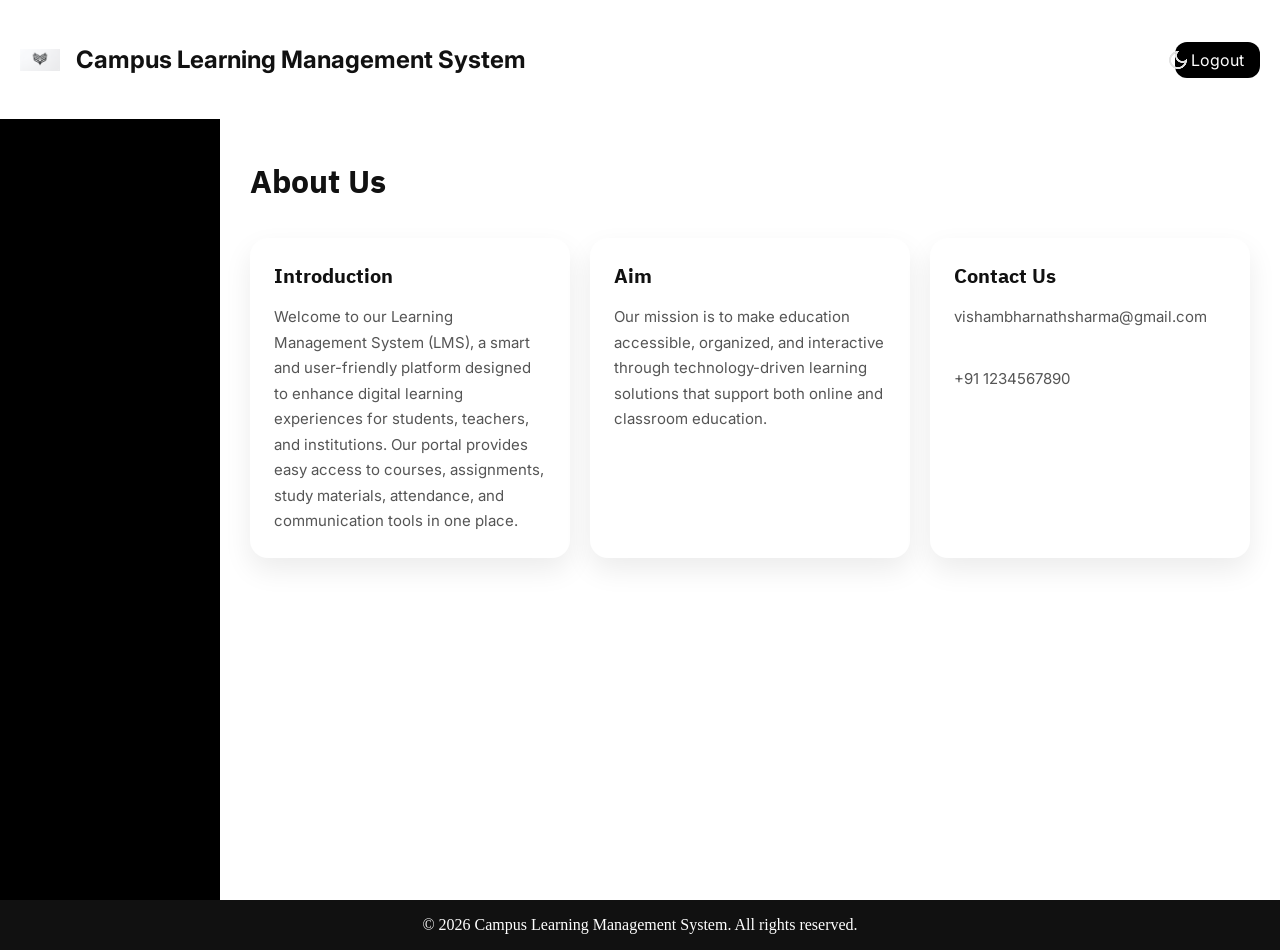
<file: src/main/resources/static/about_us.html>
<!DOCTYPE html>
<html lang="en">
<head>
    <meta charset="UTF-8">
    <meta name="viewport" content="width=device-width, initial-scale=1.0">
     <link rel="preconnect" href="https://fonts.googleapis.com">
<link rel="preconnect" href="https://fonts.gstatic.com" crossorigin>
<link href="https://fonts.googleapis.com/css2?family=Inter:ital,opsz,wght@0,14..32,100..900;1,14..32,100..900&display=swap" rel="stylesheet">
<link rel="preconnect" href="https://fonts.googleapis.com">
<link rel="preconnect" href="https://fonts.gstatic.com" crossorigin>
<link href="https://fonts.googleapis.com/css2?family=IBM+Plex+Sans+Devanagari:wght@100;200;300;400;500;600;700&family=Inter:ital,opsz,wght@0,14..32,100..900;1,14..32,100..900&display=swap" rel="stylesheet">    
    <link rel="stylesheet" href="style2.css">
    <script src="js/config.js"></script>
    
    <title>About Us</title>
</head>
<body>
    <div class="container">
        <div class="header">
            <img src="loo.png" alt="logo" class="logo">
            <h1><a href="index.html">Campus Learning Management System</a></h1>
                     <img class="dark" src="dark_mode.png" alt="darkmode">
            <nav class="nav">
                <a href="index.html">Logout</a>
            </nav>
        </div>
        <div class="sidebar">
            <ul class="sidebar-links">
                
            </ul>
        </div>
        <div class="main-content">
            <section class="about-heading">
                <h2>About Us</h2>
            </section>
            <div class="info-cards">
                <article class="info-card">
                    <h3>Introduction</h3>
                    <p>Welcome to our Learning Management System (LMS), a smart and user-friendly platform designed to enhance digital learning experiences for students, teachers, and institutions. Our portal provides easy access to courses, assignments, study materials, attendance, and communication tools in one place.</p>
                </article>
                <article class="info-card">
                    <h3>Aim</h3>
                    <p>Our mission is to make education accessible, organized, and interactive through technology-driven learning solutions that support both online and classroom education.</p>
                </article>
                <article class="info-card">
                    <h3>Contact Us</h3>
                    <p>vishambharnathsharma@gmail.com</p><br><br>
                    <p>+91 1234567890</p>
                </article>
            </div>
        </div>
    </div>
    <script src="script.js"></script>
    <footer>
    <p>© 2026 Campus Learning Management System. All rights reserved.</p>
</footer>

</body>
</html>
</file>
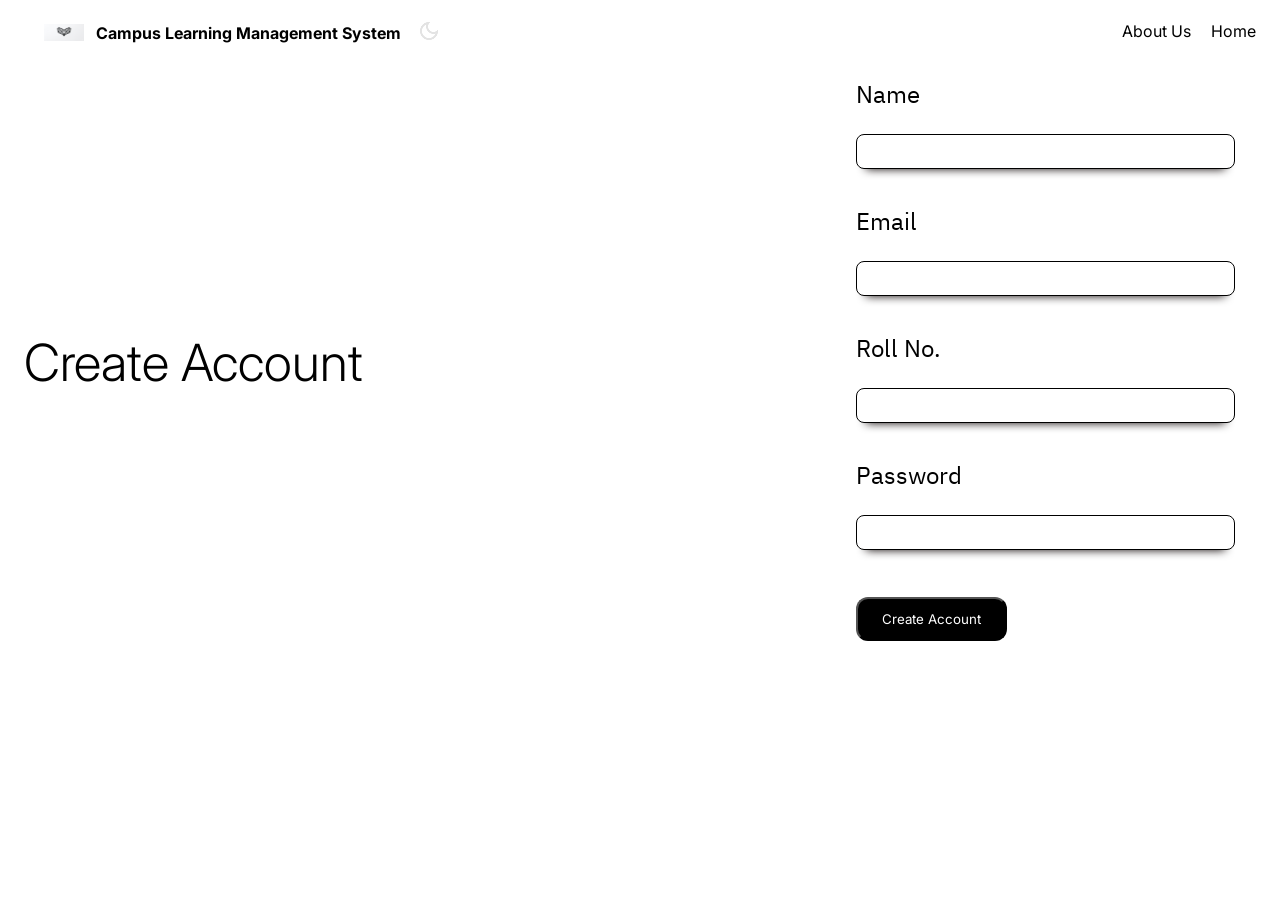
<file: src/main/resources/static/account.html>
<!DOCTYPE html>
<html lang="en">
<head>
    <meta charset="UTF-8">
    <meta name="viewport" content="width=device-width, initial-scale=1.0">
    <link rel="preconnect" href="https://fonts.googleapis.com">
<link rel="preconnect" href="https://fonts.gstatic.com" crossorigin>
<link href="https://fonts.googleapis.com/css2?family=Inter:ital,opsz,wght@0,14..32,100..900;1,14..32,100..900&display=swap" rel="stylesheet">
<link rel="preconnect" href="https://fonts.googleapis.com">
<link rel="preconnect" href="https://fonts.gstatic.com" crossorigin>
<link href="https://fonts.googleapis.com/css2?family=IBM+Plex+Sans+Devanagari:wght@100;200;300;400;500;600;700&family=Inter:ital,opsz,wght@0,14..32,100..900;1,14..32,100..900&display=swap" rel="stylesheet">    
<link rel="stylesheet" href="style1.css">


    <title>Create Account</title>
</head>
<body>
    <div class="container">
        <div class="header">
            <img src="loo.png" alt="logo" class="logo">
            <h1><a href="index.html">Campus Learning Management System</a></h1>
            <img class="dark" src="dark_mode.png" alt="darkmode">
            <nav class="nav">
                <a class="alink" href="about_us.html">About Us</a>
                <a class="alink" href="StudentHome.html">Home</a>
            </nav>
        </div>
        <h2>Create Account</h2>
        <form id="registerForm">
            <label for="username" class="label">Name</label><br>
            <input type="text" id="username" name="username" class="input"><br>
            <span id="usernameError"></span>
            <label for="email" class="label">Email</label><br>
            <input type="text" id="email" name="email" class="input" ><br>
            <span id="emailerror"></span>
            <label for="Rollno"  class="label" >Roll No.</label><br>
            <input type="number" id="rollno" name="rollno" class="input"><br>
            <span id="rollnoerror"></span>
            <label for="password" name="password" class="label">Password</label><br>
            <input type="password" id="password" name="password" class="input"><br>
            <span id="passworderror"></span>
            <button type="submit" class="button" >Create Account</button>
        </form>
    </div>
    <script src="js/config.js"></script>
    <script src="js/register.js"></script>
    <script src="script.js"></script>
</body>
</html>
</file>
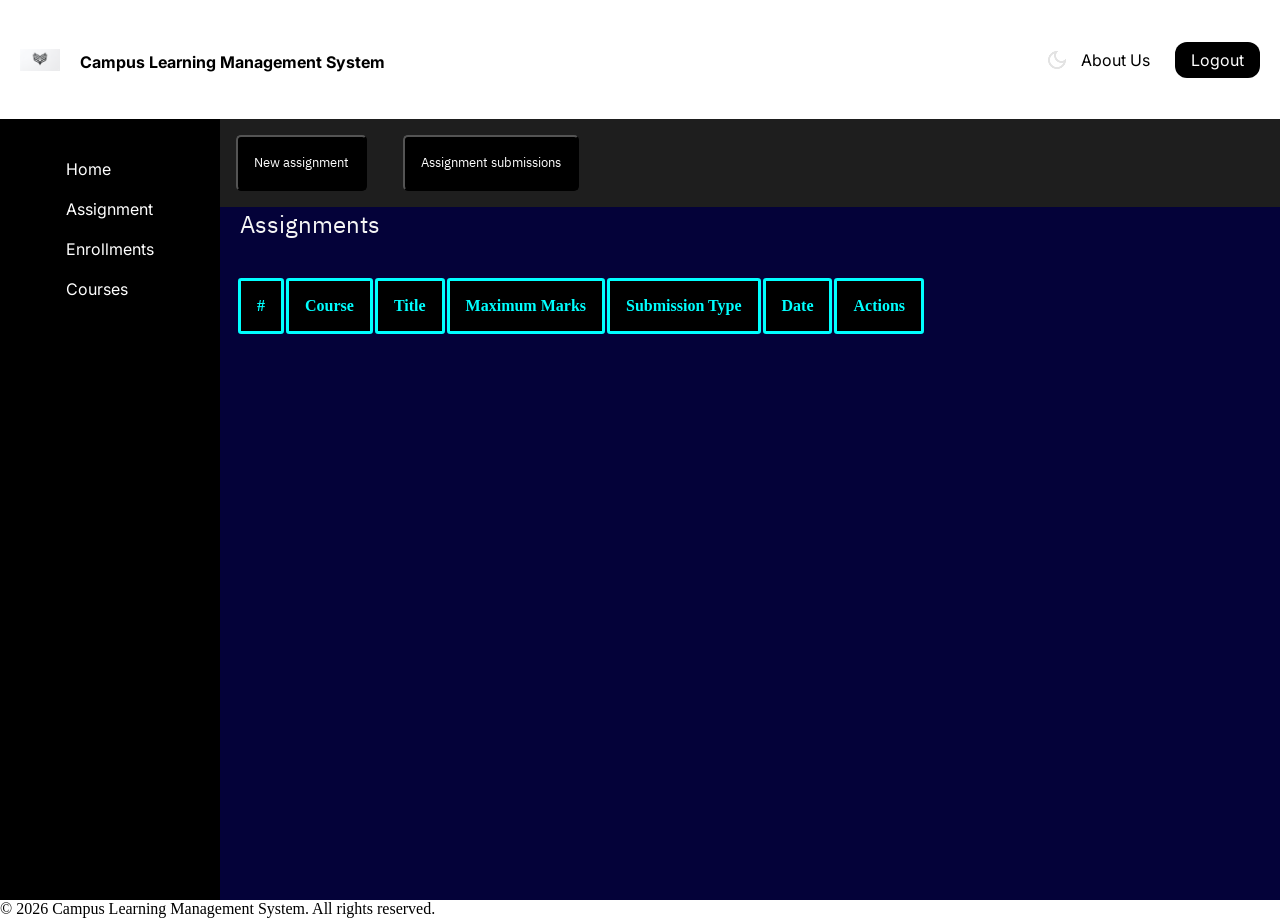
<file: src/main/resources/static/assignments.html>
<!DOCTYPE html>
<html lang="en">
<head>
    <meta charset="UTF-8">
    <meta name="viewport" content="width=device-width, initial-scale=1.0">
    <link rel="preconnect" href="https://fonts.googleapis.com">
<link rel="preconnect" href="https://fonts.gstatic.com" crossorigin>
<link href="https://fonts.googleapis.com/css2?family=Inter:ital,opsz,wght@0,14..32,100..900;1,14..32,100..900&display=swap" rel="stylesheet">
<link rel="preconnect" href="https://fonts.googleapis.com">
<link rel="preconnect" href="https://fonts.gstatic.com" crossorigin>
<link href="https://fonts.googleapis.com/css2?family=IBM+Plex+Sans+Devanagari:wght@100;200;300;400;500;600;700&family=Inter:ital,opsz,wght@0,14..32,100..900;1,14..32,100..900&display=swap" rel="stylesheet">    
    <title>Courses</title>
    <style>
        html {
    font-size: 100%;
}

* {
    margin: 0;
    padding: 0;
    box-sizing: border-box;
}

body {
    width: 100%;
    min-height: 100vh;
    overflow-x: hidden;
    opacity: 1;
    transition: opacity 0.3s ease;
}

.container {
    width: 100%;
    min-height: 100vh;
    display: grid;
    grid-template-columns: 13.75rem 1fr;
    grid-template-rows: 7.4375rem minmax(0, 1fr);
}

.header {
    grid-row: 1 / 2;
    grid-column: 1 / -1;
    width: 100%;
    height: 7.4375rem;
    display: flex;
    align-items: center;
    justify-content: space-between;
    padding: 0 1.25rem;
}

.sidebar {
    grid-row: 2 / 3;
    grid-column: 1 / 2;
    background-color: black;
    width: 100%;
    height: 100%;
    display: flex;
    flex-direction: column;
    align-items: center;
}

.logo {
    width: 2.5rem;
    height: 1.375rem;
    display: inline;
}

h1 {
    display: inline;
    font-family: 'Inter';
    font-size: 1.5rem;
    font-weight: medium;
    margin: 0 1.25rem;
    font-family: 'Inter', sans-serif;
}

.navbar {
    display: flex;
    gap: 1.25rem;
    align-items: center;
    margin-left: auto;
}

a {
    font-family: 'Inter', sans-serif;
    font-size: 1rem;
    text-decoration: none;
}

.header h1 a {
    text-decoration: none;
    color: inherit;
}

.alink {
    color: black;
}

.blink {
    padding: 0.5rem 1rem;
    margin-left: 0.3125rem;
    background-color: black;
    color: white;
    border-radius: 0.75rem;
}

.sidebar-links {
    display: flex;
    flex-direction: column;
    gap: 1.25rem;
    margin-top: 2.5rem;
    list-style-type: none;
}

li a {
    text-decoration: none;
    color: white;
    font-family: 'Inter', sans-serif;
    font-size: 1rem;
    font-weight: medium;
}
#newassignment{
    display: none;
    top:0rem;
}
#submissionsSection{
    display: none;
}
.main_content{
    min-height:fit-content;
    max-height: 100vh;
   position: relative;
   background-color: rgb(4, 2, 57);
}
.dark {
    position: relative;
    left: 40rem;
    cursor: pointer;
}

body.darkmode .alink {
    color: white;
}

body.darkmode {
    color: black;
    background-color: #111;
}

body.darkmode .header h1,
body.darkmode .header h1 a {
    color: white;
}

body.darkmode .about-heading h2 {
    color: white;
}
.btn{
    background-color: black;
    font-family: 'IBM Plex Sans Devanagari','Inter';
    padding: 1rem;
    margin: 1rem;
    color: white;
    border-radius: 5px;
    cursor: pointer;
}
.btn-background{
    background-color: rgb(30, 30, 30);
}
.h1{
    font-family: 'IBM Plex Sans Devanagari','Inter';
    font-weight: 400;
}
.sub, .courseform, .assignmentform, h5{
     font-family: 'IBM Plex Sans Devanagari','Inter';
     position:relative;
     left:1.3rem;
}
.form, #newassignment{
    background-color: rgb(211, 228, 234);
}
.label {
    font-family: 'IBM Plex Sans Devanagari', sans-serif;
    font-size: 1.5rem;
    font-weight: 400;
}

.input {
    display: block;
    width: 100%;
    max-width: 23.3125rem;
    min-height: 1.9375rem;
    border: 0.0625rem solid black;
    color: black;
    border-radius: 0.5rem;
    box-shadow: 0 0.625rem 0.625rem -0.625rem #0B0404;
}

form {
    position: static;
    display: flex;
    flex-direction: column;
    gap: 0.05rem;
    flex: 1 1 24rem;
    width: 100%;
    max-width: 25rem;
}
body.fadeout {
    opacity: 0;
}

.input.error {
    border: 0.125rem solid red !important;
    background-color: #ffebee;
}

span[id$='Error'] {
    display: block;
    color: red;
    font-size: 0.875rem;
    margin-top: 0.25rem;
    margin-bottom: 0.75rem;
}
table{
    margin:2rem 5rem 5rem 1rem;
    
}
.Assignment_header{
    font-family: 'IBM Plex Sans Devanagari','Inter';
    font-weight: 400;
    position: relative;
   
    color:whitesmoke;
}
table{
    color: aqua;

}
th,td{
    padding:1rem;
    border:0.2rem solid cyan;
    border-radius:0.2rem;
} 
th{
    background-color: black;
}
.dlt{
    background-color:#0B0404;
    border-radius:0.2rem;
    font-family:"Inter";
    color:whitesmoke;
    cursor:pointer;
}
    </style>
    <script>
function toggleSection2() {
    const table = document.querySelector('.table');
    const newAssignment = document.getElementById('newassignment');
    const submissions = document.getElementById('submissionsSection');
    const assignBtn = document.getElementById('newAssignmentBtn');

    if (newAssignment.style.display === 'block') {
        newAssignment.style.display = 'none';
        submissions.style.display = 'none';
        table.style.display = 'block';
        assignBtn.textContent = 'New assignment';
    } else {
        newAssignment.style.display = 'block';
        submissions.style.display = 'none';
        table.style.display = 'none';
        assignBtn.textContent = 'Back to assignments';
    }
}

function toggleSection3() {
    const table = document.querySelector('.table');
    const newAssignment = document.getElementById('newassignment');
    const submissions = document.getElementById('submissionsSection');
    const assignBtn = document.getElementById('newAssignmentBtn');
    const submitBtn = document.getElementById('submissionsBtn');

    if (submissions.style.display === 'block') {
        submissions.style.display = 'none';
        table.style.display = 'block';
        submitBtn.textContent = 'Assignment submissions';
    } else {
        submissions.style.display = 'block';
        newAssignment.style.display = 'none';
        table.style.display = 'none';
        assignBtn.textContent = 'New assignment';
        submitBtn.textContent = 'Back to assignments';
    }
}
</script>
</head>
<body>
    <div class="container">
         <div class="header">
            <img src="loo.png" alt="logo" class="logo">
            <h1><a href="index.html">Campus Learning Management System</a></h1>
            <img class="dark" src="dark_mode.png" alt="darkmode">
            <nav class="navbar">
                <a href="about_us.html" class="alink">About Us</a>
                <a href="index.html" class="blink">Logout</a>
            </nav>
        </div>
        <div class="sidebar">
            <ul class="sidebar-links">
           <li><a href="TeacherHome.html">Home</a></li>
            <li><a href="assignments.html">Assignment</a></li>
            <li><a href="enrollments.html">Enrollments</a></li>
            <li><a href="#" id="coursesLink">Courses</a></li>
            </ul>
        </div>
        <div class="main_content">
            <div class="btn-background">
            <button  class="btn" id="newAssignmentBtn" onClick="toggleSection2()">New assignment</button>
            <button  class="btn" id="submissionsBtn" onClick="toggleSection3()">Assignment submissions</button>
            </div>
        <section id="assignmentListSection">
        <div class="table">
            <h1 class="Assignment_header">Assignments</h1>
            <table>
                <thead>
                    <th>#</th>
                    <th>Course</th>
                    <th>Title</th>
                    <th>Maximum Marks</th>
                    <th>Submission Type</th>
                    <th>Date</th>
                    <th>Actions</th>
                </thead>
                <tbody id="assignmentTableBody">

                </tbody>

            </table>
        </div>
            </section>
        <section id="newassignment">
                <h1 class="h1">Create an assignment</h1>
                <h5 class="h1">Attach this assignment to one of your existing courses</h5>
                <form class="assignmentform" id="assignmentForm">
                <fieldset>
                    <legend style="color:#111">BASICS</legend>
                    <label for="course" class="label">Course</label><br>
                    <select id="assignment">

                    </select><br>
                    <label for="assignmenttitle" class="label">Assignment Title</label><br>
                    <input type="text" name="assignment" class="input" id="assignmenttitleinput"><br>
                    <label for="instructions" class="label">Instructions</label><br>
                    <input type="text" name="assignment" class="input" id="assignmentinstructions">
                </fieldset>
                <fieldset>
                    <legend style="color:#111">GRADING</legend>
                    <label for="grading" class="label">Maximum Marks</label><br>
                    <input type="number"  name ="grading" class="input" id="marksinput"><br>
                    <label for="grading" class="label">Submission Type</label><br>
                    <select id="submissionType">
                        <option value="FileUpload">File Upload</option>
                        <option value="TEXT_ENTRY">Text entry</option>
                    </select>

                </fieldset>
                <fieldset>
                    <legend style="color:#111">DEADLINE</legend>
                    <label for="deadline" class="label">Due date&time</label><br>
                    <input type="datetime-local" name="deadline" class="input" id="dueDateTime">

                </fieldset>
                <button class="btn" type="submit">Create assignment</button>
                </form>
            </section>
        <section id="submissionsSection">
            <h1 class="Assignment_header">Assignment Submissions</h1>
            <table>
                <thead>
                    <tr>
                    <th>#</th>
                    <th>Student Name</th>

                    <th>Status</th>
                    <th>Title</th>
                    <th>Submitted On</th>
                    <th>Actions</th>
                    </tr>
                </thead>
                <tbody  id="submissionTableBody">

                </tbody>


            </table>
        </section>
        </div>
    </div>
    <script src="js/config.js"></script>
    <script src="js/assignment.js"></script>
    <script src="js/assignmentcreation.js"></script>
    <script src="js/submissions.js"></script>
    <script src="script.js"></script>

        <footer>
    <p>© 2026 Campus Learning Management System. All rights reserved.</p>
</footer>
    </body>
</html>
</file>
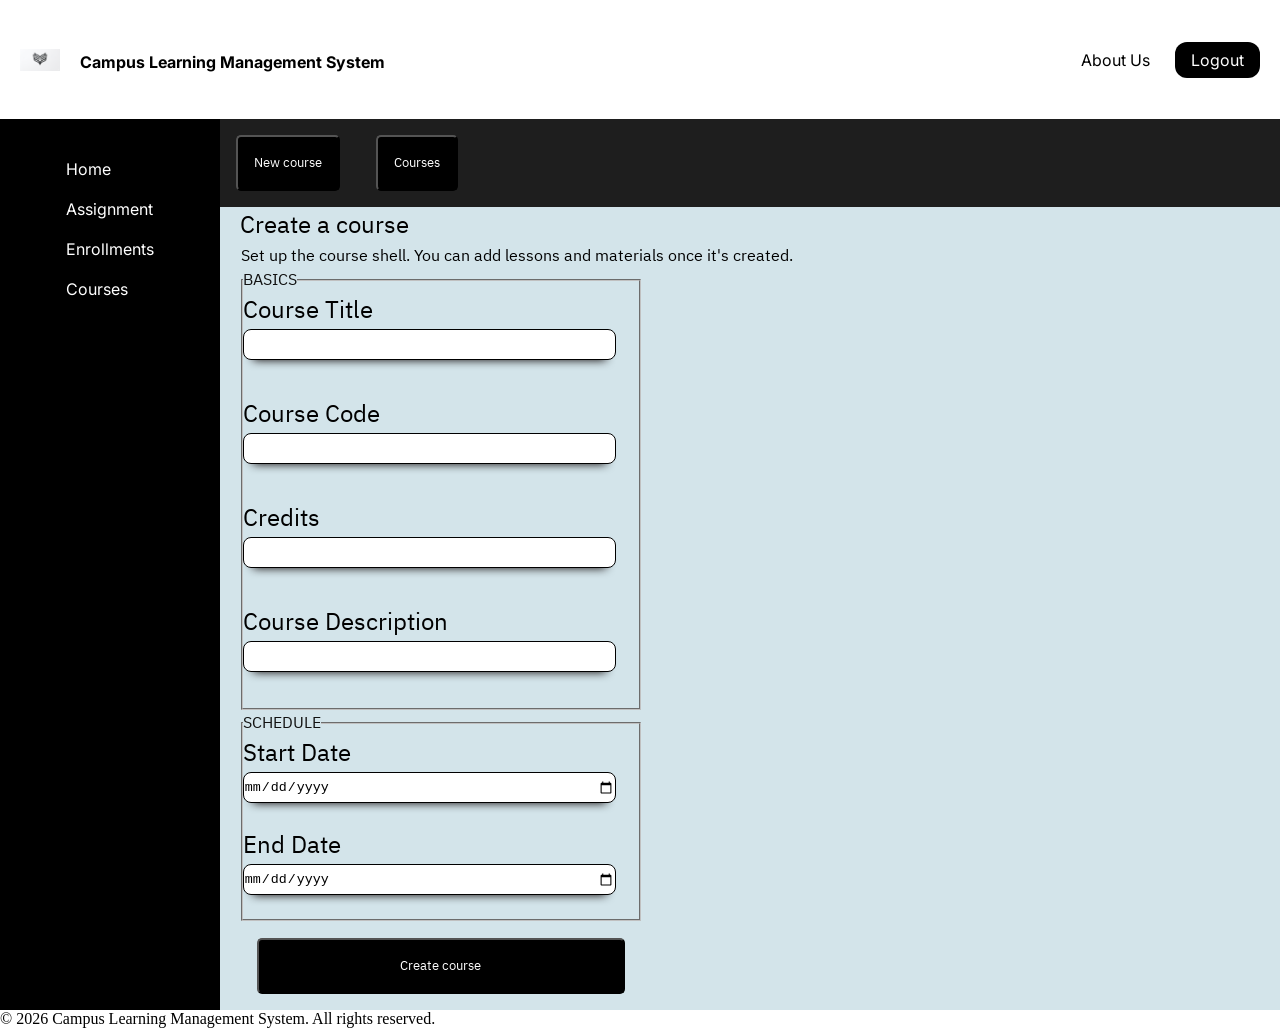
<file: src/main/resources/static/course.html>
<!DOCTYPE html>
<html lang="en">
<head>
    <meta charset="UTF-8">
    <meta name="viewport" content="width=device-width, initial-scale=1.0">
    <link rel="preconnect" href="https://fonts.googleapis.com">
<link rel="preconnect" href="https://fonts.gstatic.com" crossorigin>
<link href="https://fonts.googleapis.com/css2?family=Inter:ital,opsz,wght@0,14..32,100..900;1,14..32,100..900&display=swap" rel="stylesheet">
<link rel="preconnect" href="https://fonts.googleapis.com">
<link rel="preconnect" href="https://fonts.gstatic.com" crossorigin>
<link href="https://fonts.googleapis.com/css2?family=IBM+Plex+Sans+Devanagari:wght@100;200;300;400;500;600;700&family=Inter:ital,opsz,wght@0,14..32,100..900;1,14..32,100..900&display=swap" rel="stylesheet">    
    <title>Courses</title>
    <style>
        html {
    font-size: 100%;
}

* {
    margin: 0;
    padding: 0;
    box-sizing: border-box;
}

body {
    width: 100%;
    min-height: 100vh;
    overflow-x: hidden;
    opacity: 1;
    transition: opacity 0.3s ease;
}

.container {
    width: 100%;
    min-height: 100vh;
    display: grid;
    grid-template-columns: 13.75rem 1fr;
    grid-template-rows: 7.4375rem minmax(0, 1fr);
}

.header {
    grid-row: 1 / 2;
    grid-column: 1 / -1;
    width: 100%;
    height: 7.4375rem;
    display: flex;
    align-items: center;
    justify-content: space-between;
    padding: 0 1.25rem;
}

.sidebar {
    grid-row: 2 / 3;
    grid-column: 1 / 2;
    background-color: black;
    width: 100%;
    height: 100%;
    display: flex;
    flex-direction: column;
    align-items: center;
}

.logo {
    width: 2.5rem;
    height: 1.375rem;
    display: inline;
}

h1 {
    display: inline;
    font-family: 'Inter';
    font-size: 1.5rem;
    font-weight: medium;
    margin: 0 1.25rem;
    font-family: 'Inter', sans-serif;
}

.navbar {
    display: flex;
    gap: 1.25rem;
    align-items: center;
    margin-left: auto;
}

a {
    font-family: 'Inter', sans-serif;
    font-size: 1rem;
    text-decoration: none;
}

.header h1 a {
    text-decoration: none;
    color: inherit;
}

.alink {
    color: black;
}

.blink {
    padding: 0.5rem 1rem;
    margin-left: 0.3125rem;
    background-color: black;
    color: white;
    border-radius: 0.75rem;
}

.sidebar-links {
    display: flex;
    flex-direction: column;
    gap: 1.25rem;
    margin-top: 2.5rem;
    list-style-type: none;
}

li a {
    text-decoration: none;
    color: white;
    font-family: 'Inter', sans-serif;
    font-size: 1rem;
    font-weight: medium;
}
#newassignment{
    display: none;
}
#coursesSection{
    display: none;
    background-color: rgb(211, 228, 234);
    padding: 1rem;
}
#coursesSection table{
    width: 100%;
    border-collapse: collapse;
    margin-top: 1rem;
}
#coursesSection th,
#coursesSection td{
    padding: 0.75rem 1rem;
    border: 0.0625rem solid #999;
    text-align: center;
}
#coursesSection th{
    background-color: black;
    color: white;
}
#coursesSection tr:nth-child(even){
    background-color: rgba(255,255,255,0.5);
}
.main_content{
    min-height:fit-content;
    max-height: 100vh;
   position: relative;
}
.dark {
    position: relative;
    left: 40rem;
    cursor: pointer;
}

body.darkmode .alink {
    color: white;
}

body.darkmode {
    color: black;
    background-color: #111;
}

body.darkmode .header h1,
body.darkmode .header h1 a {
    color: white;
}

body.darkmode .about-heading h2 {
    color: white;
}
.btn{
    background-color: black;
    font-family: 'IBM Plex Sans Devanagari','Inter';
    padding: 1rem;
    margin: 1rem;
    color: white;
    border-radius: 5px;
    cursor: pointer;
}
.btn-background{
    background-color: rgb(30, 30, 30);
}
.h1{
    font-family: 'IBM Plex Sans Devanagari','Inter';
    font-weight: 400;
}
.sub, .courseform, .assignmentform, h5{
     font-family: 'IBM Plex Sans Devanagari','Inter';
     position:relative;
     left:1.3rem;
}
.form, #newassignment{
    background-color: rgb(211, 228, 234);
}
.label {
    font-family: 'IBM Plex Sans Devanagari', sans-serif;
    font-size: 1.5rem;
    font-weight: 400;
}

.input {
    display: block;
    width: 100%;
    max-width: 23.3125rem;
    min-height: 1.9375rem;
    border: 0.0625rem solid black;
    color: black;
    border-radius: 0.5rem;
    box-shadow: 0 0.625rem 0.625rem -0.625rem #0B0404;
}

form {
    position: static;
    display: flex;
    flex-direction: column;
    gap: 0.05rem;
    flex: 1 1 24rem;
    width: 100%;
    max-width: 25rem;
}
body.fadeout {
    opacity: 0;
}

.input.error {
    border: 0.125rem solid red !important;
    background-color: #ffebee;
}

span[id$='Error'] {
    display: block;
    color: red;
    font-size: 0.875rem;
    margin-top: 0.25rem;
    margin-bottom: 0.75rem;
}
    </style>
</head>
<body>
    <div class="container">
         <div class="header">
            <img src="loo.png" alt="logo" class="logo">
            <h1><a href="index.html">Campus Learning Management System</a></h1>
           
            <nav class="navbar">
                <a href="about_us.html" class="alink">About Us</a>
                <a href="index.html" class="blink">Logout</a>
            </nav>
        </div>
        <div class="sidebar">
            <ul class="sidebar-links">
            <li><a href="TeacherHome.html">Home</a></li>
            <li><a href="assignments.html">Assignment</a></li>
            <li><a href="enrollments.html">Enrollments</a></li>
            <li><a href="#" id="coursesLink">Courses</a></li>
            </ul>
        </div>
        <div class="main_content">
            <div class="btn-background">
            <button  class="btn" onClick="toggleSection1()">New course</button>
<!--            <button  class="btn" onClick="toggleSection2()">New assignment</button>-->
            <button  class="btn" onClick="toggleSection3()">Courses</button>
            </div>
            <div class="form">
            <section id="newcourse">
                <h1 class="h1">Create a course</h1>
<p class="sub">Set up the course shell. You can add lessons and materials once it's created.</p>
                <form class="courseform" id="courseForm">
                    <fieldset>
                    <legend style="color:#111">BASICS</legend>
                    <label for="coursename" class="label" >Course Title</label><br>
                    <input type="text" name="title" class="input" id="courseTitle"><br>
                    <span id="coursenameError"></span>
                     <label for="coursecode" class="label" >Course Code</label><br>
                    <input type="text" name="title" class="input" id="courseCode"><br>
                    <span id="coursecodeError"></span>
                     <label for="coursecredits" class="label" >Credits</label><br>
                    <input type="number" name="title" class="input" id="courseCredits"><br>
                    <span id="coursecreditsError"></span>
                     <label for="coursename" class="label" >Course Description</label><br>
                    <input type="text" name="description" class="input" id="courseDescription"><br>
                    <span id="coursedescriptionError"></span>
                  </fieldset>
                    <fieldset>
                    <legend style="color:#111">SCHEDULE</legend>
                     <label for="coursedate" class="label" >Start Date</label><br>
                    <input type="date" name="date" class="input" id="startDate"><br>
                     <label for="coursedate" class="label" >End Date</label><br>
                    <input type="date" name="date" class="input" id="endDate"><br>
                    </fieldset>
                    <div id="learningObjectives"></div>
                    <button type="submit" class="btn">Create course</button>
                </form>
            </section>
            </div>
            <!------------------------------Assignment section------------------------------>
<!--            <section id="newassignment">-->
<!--                <h1 class="h1">Create an assignment</h1>-->
<!--                <h5 class="h1">Attach this assignment to one of your existing courses</h5>-->
<!--                <form class="assignmentform">-->
<!--                <fieldset>-->
<!--                    <legend style="color:#111">BASICS</legend>-->
<!--                    <label for="course" class="label">Course</label><br>-->
<!--                    <select id="assignment">-->
<!--                        <option value="course1"></option>-->
<!--                        <option value="course2"></option>-->
<!--                        <option value="course3"></option>-->
<!--                    </select><br>-->
<!--                    <label for="assignmenttitle" class="label">Assignment Title</label><br>-->
<!--                    <input type="text" name="assignment" class="input" id="assignmenttitleinput"><br>-->
<!--                    <label for="instructions" class="label">Instructions</label><br>-->
<!--                    <input type="text" name="assignment" class="input" id="assignmentinstructions">-->
<!--                </fieldset>-->
<!--                <fieldset>-->
<!--                    <legend style="color:#111">GRADING</legend>-->
<!--                    <label for="grading" class="label">Maximum Marks</label><br>-->
<!--                    <input type="number"  name ="grading" class="input" id="marksinput"><br>-->
<!--                    <label for="grading" class="label">Submission Type</label><br>-->
<!--                    <select>-->
<!--                        <option value="FileUpload">File Upload</option>-->
<!--                        <option value="Textentry">Text entry</option>-->
<!--                    </select>-->

<!--                </fieldset>-->
<!--                <fieldset>-->
<!--                    <legend style="color:#111">DEADLINE</legend>-->
<!--                    <label for="deadline" class="label">Due date&time</label><br>-->
<!--                    <input type="datetime-local" name="deadline" class="input">-->

<!--                </fieldset>-->
<!--                <button class="btn" type="submit">Create assignment</button>-->
<!--                </form>-->
<!--            </section>-->
            <!------------------------------Courses section------------------------------>
            <section id="coursesSection">
                <h1 class="h1">My Courses</h1>
                <p class="sub">Courses currently assigned to you.</p>
                <table>
                    <thead>
                        <tr>
                            <th>#</th>
                            <th>Course Title</th>
                            <th>Course Code</th>
                            <th>Credits</th>
                            <th>Start Date</th>
                            <th>End Date</th>
                            <th>Actions</th>
                        </tr>
                    </thead>
                    <tbody id="courseTableBody">

                    </tbody>
                </table>
            </section>
        </div>
    </div>

    <script>
        document.addEventListener('DOMContentLoaded',function(){
              const darkModeKey = 'darkMode';

    function setDarkMode(isDark) {
        document.body.classList.toggle('darkmode', isDark);
        localStorage.setItem(darkModeKey, isDark ? 'enabled' : 'disabled');
    }

    const savedDarkMode = localStorage.getItem(darkModeKey);
    if (savedDarkMode === 'enabled') {
        setDarkMode(true);
    } else if (savedDarkMode === 'disabled') {
        setDarkMode(false);
    }

    var darkToggles = document.querySelectorAll('.dark');
    if (darkToggles.length === 0) {
        console.warn('No elements found with class "dark". Toggle will not work.');
    }
    darkToggles.forEach(function(el) {
        el.addEventListener('click', function() {
            const isDark = !document.body.classList.contains('darkmode');
            setDarkMode(isDark);
        });
    });
    const course=document.getElementById("newcourse");
        const assignment = document.getElementById("newassignment");
        const coursesSection = document.getElementById("coursesSection");
    window.toggleSection1= function toggleSection1(){
        course.style.display = 'block';
<!--        assignment.style.display = 'none';-->
        coursesSection.style.display = 'none';
    }
     window.toggleSection2= function toggleSection2(){
        course.style.display = 'none';
        assignment.style.display = 'block';
        coursesSection.style.display = 'none';
    }
     window.toggleSection3= function toggleSection3(){
        course.style.display = 'none';
<!--        assignment.style.display = 'none';-->
        coursesSection.style.display = 'block';
    }
    document.querySelectorAll('a').forEach(link=>{
    link.addEventListener('click',function(e){
        if(link.target!=='_blank'&& link.href.startsWith(window.location.origin)){
            e.preventDefault();
            document.body.classList.add('fadeout');
            setTimeout(()=>{
                window.location.href=link.href;
            },300);
        }
    });
 });

 document.body.classList.remove('fadeout');
    var coursenameInput = document.getElementById('coursename');
    if (coursenameInput) {
        coursenameInput.addEventListener('input', function() {
            let trimmedText = coursenameInput.value.trim();
            const regex = /^[A-Za-z0-9 &:,'\-]{3,100}$/;
            let errorMsg = document.getElementById('coursenameError');
            
            if (!regex.test(trimmedText) && trimmedText.length > 0) {
                coursenameInput.classList.add('error');
                if (errorMsg) {
                    errorMsg.textContent = 'Course name must be 3-100 characters long and can include letters, numbers, and special characters like &, :, ,, -, and spaces.';
                }
            } else {
                coursenameInput.classList.remove('error');
                if (errorMsg) {
                    errorMsg.textContent = '';
                }
            }
        });
    }
 var codetxt = document.getElementById('coursecode');
    if (codetxt) {
        codetxt.addEventListener('input', function() {
            const regex = /^[A-Z]{2,4}\d{2,4}$/;
            let errormsg = document.getElementById('coursecodeError');
            let text = codetxt.value;
            if (!regex.test(text) && text.length > 0) {
                codetxt.classList.add('error');
                if (errormsg) {
                    errormsg.textContent = 'Course code is not in required format';
                }
            } else {
                codetxt.classList.remove('error');
                if (errormsg) {
                    errormsg.textContent = '';
                }
            }
        });
    }
     var credittxt = document.getElementById('coursecredits');
    if (credittxt) {
        credittxt.addEventListener('input', function() {
            const regex = /^([1-9]|1[0-2])$/ ;
            let errormsg = document.getElementById('coursecreditsError');
            let text = credittxt.value;
            if (!regex.test(text) && text.length > 0) {
                credittxt.classList.add('error');
                if (errormsg) {
                    errormsg.textContent = 'Course credits not in required format.';
                }
            } else {
                credittxt.classList.remove('error');
                if (errormsg) {
                    errormsg.textContent = '';
                }
            }
        });
    }
// function handleLogin(){
//     const role=document.getElementById('role').value;
//     localStorage.setItem('role',role);
//     alert("Logged In as" +role);

// }
  const role = localStorage.getItem("role");

const coursesLink = document.getElementById("coursesLink");

if (coursesLink) {

    if (role === "TEACHER") {
        coursesLink.href = "course.html";
    } else if (role === "STUDENT") {
        coursesLink.href = "studentcourse.html";
    }

}

        });
    </script>
    <script src="js/config.js"></script>
    <script src="script.js"></script>
    <script src="js/teachercourses.js"></script>

    <footer>
    <p>© 2026 Campus Learning Management System. All rights reserved.</p>
</footer>

</body>
</html>
</file>
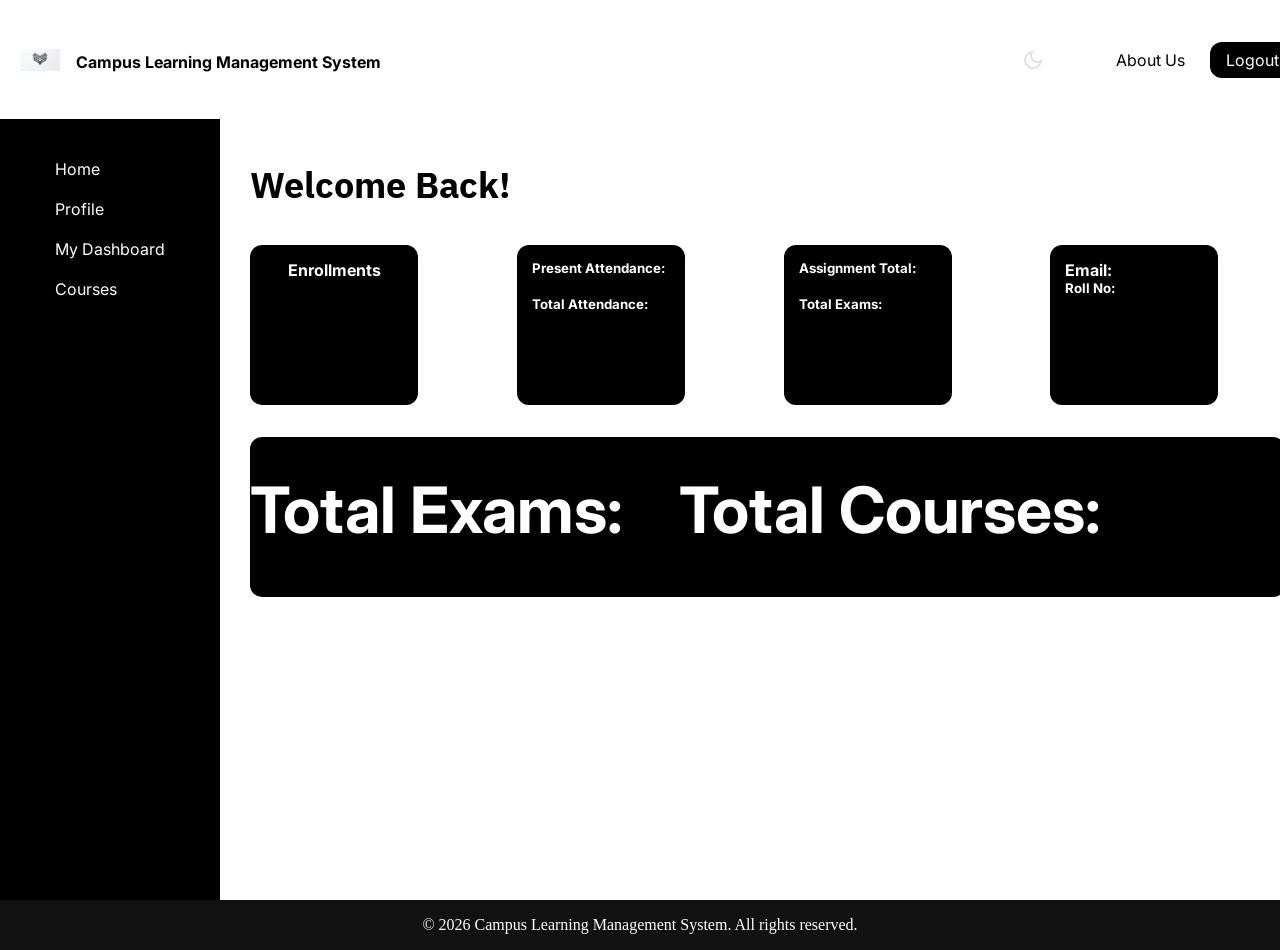
<file: src/main/resources/static/dashboard.html>
<!DOCTYPE html>
<html lang="en">
<head>
    <meta charset="UTF-8">
    <meta name="viewport" content="width=device-width, initial-scale=1.0">
        <link rel="preconnect" href="https://fonts.googleapis.com">
<link rel="preconnect" href="https://fonts.gstatic.com" crossorigin>
<link href="https://fonts.googleapis.com/css2?family=Inter:ital,opsz,wght@0,14..32,100..900;1,14..32,100..900&display=swap" rel="stylesheet">
<link rel="preconnect" href="https://fonts.googleapis.com">
<link rel="preconnect" href="https://fonts.gstatic.com" crossorigin>
<link href="https://fonts.googleapis.com/css2?family=IBM+Plex+Sans+Devanagari:wght@100;200;300;400;500;600;700&family=Inter:ital,opsz,wght@0,14..32,100..900;1,14..32,100..900&display=swap" rel="stylesheet">    
    <link rel="stylesheet" href="style3.css">
    
    <title>Dashboard</title>
</head>
<body>
    <div class="container">
        <div class="header">
            <img src="loo.png" alt="logo" class="logo">
            <h1><a href="index.html">Campus Learning Management System</a></h1>
                     <img class="dark" src="dark_mode.png" alt="darkmode">
        <nav class="navbar">
            <a href="about_us.html" class="alink">About Us</a>
            <a href="index.html" class="blink">Logout</a>
        </nav></div>
        <div class="sidebar">
            <ul class="sidebar-links">
                <li><a href="StudentHome.html">Home</a></li>
                <li><a href="profile.html">Profile</a></li>
                <li><a href="dashboard.html">My Dashboard</a></li>
                <li><a href="#" id="coursesLink">Courses</a></li>
            </ul>
        </div>
        <div class="main-content">
            <section class="heading">
            <h2>Welcome Back! <span id="welcomeName"></span></h2>
            </section>
            <div class="dashboard-grid">
            <div class="item1">
                <h4>Enrollments</h4><br>
                <span id="totalCourses"></span>
            </div>
            <div class="item2">
                <h5>Present Attendance:<span id="presentAttendance"></span> </h5>
                <h5>Total Attendance: <span id="totalAttendance"></span></h5>
            </div>
            <div class="item3">
                 <h5 id="h">Assignment Total:<span id="assignmentTotal"></span> </h5>
                <h5>Total Exams:<span id="totalExams"></span> </h5>
            </div>
            <div class="item4">
                 <h4>Email:<span id="email"></span> </h4>
                <h5>Roll No:<span id="rollNo"></span></h5>
            </div>
            <div class="item5">
                <h1 class="bigboy">
                    Total Exams:
                    <span id="dashboardTotalExams"></span>

                    &nbsp;&nbsp;

                    Total Courses:
                    <span id="dashboardTotalCourses"></span>
                </h1>
            </div>
            </div>
        </div>

    </div>
    <script src="js/config.js"></script>
    <script src="js/studentdashboard.js"></script>
    <script src="script.js"></script>
    <footer>
    <p>© 2026 Campus Learning Management System. All rights reserved.</p>
</footer>

</body>
</html>
</file>
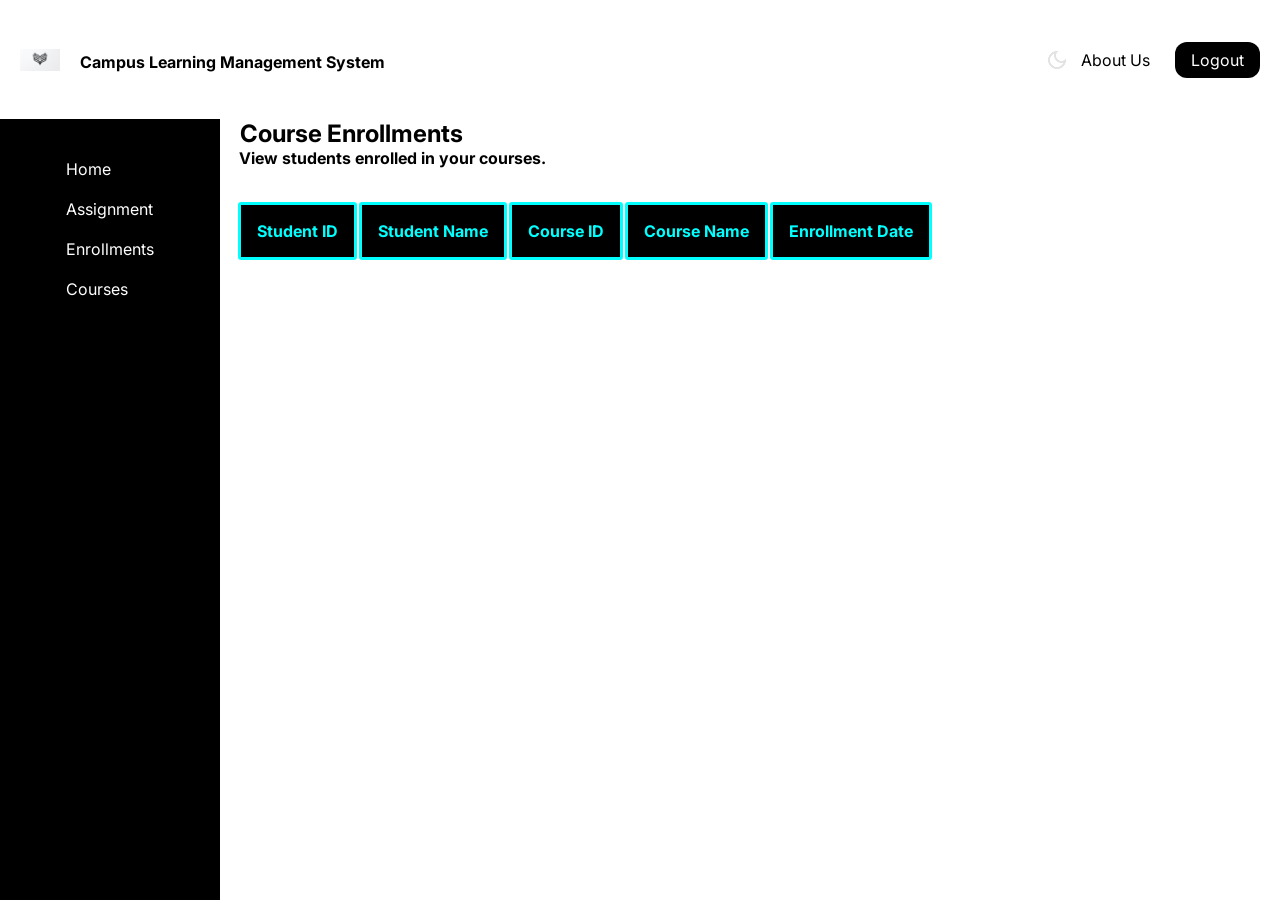
<file: src/main/resources/static/enrollments.html>
<!DOCTYPE html>
<html lang="en">
<head>
    <meta charset="UTF-8">
    <meta name="viewport" content="width=device-width, initial-scale=1.0">
        <link rel="preconnect" href="https://fonts.googleapis.com">
<link rel="preconnect" href="https://fonts.gstatic.com" crossorigin>
<link href="https://fonts.googleapis.com/css2?family=Inter:ital,opsz,wght@0,14..32,100..900;1,14..32,100..900&display=swap" rel="stylesheet">
<link rel="preconnect" href="https://fonts.googleapis.com">
<link rel="preconnect" href="https://fonts.gstatic.com" crossorigin>
<link href="https://fonts.googleapis.com/css2?family=IBM+Plex+Sans+Devanagari:wght@100;200;300;400;500;600;700&family=Inter:ital,opsz,wght@0,14..32,100..900;1,14..32,100..900&display=swap" rel="stylesheet">  
<link rel="stylesheet" href="enrollment.css">

    <title>Home</title>
</head>
<body>
    <div class="container">
        <div class="header">
            <img src="loo.png" alt="logo" class="logo">
            <h1><a href="index.html">Campus Learning Management System</a></h1>
            <img class="dark" src="dark_mode.png" alt="darkmode">
            <nav class="navbar">
                <a href="about_us.html" class="alink">About Us</a>
                <a href="index.html" class="blink">Logout</a>
            </nav>
        </div>
        <div class="sidebar">
            <ul class="sidebar-links">
           <li><a href="TeacherHome.html">Home</a></li>
            <li><a href="assignments.html">Assignment</a></li>
            <li><a href="enrollments.html">Enrollments</a></li>
            <li><a href="#" id="coursesLink">Courses</a></li>
            </ul>
        </div>
        <div class="main_content">
            <h1>Course Enrollments</h1>
            <h4 style="margin-left: 1.2rem;">View students enrolled in your courses.</h4>
            <div class="table">
                <table>
                    <thead>
                        <tr>
                            <th>Student ID</th>
                            <th>Student Name</th>
                            <th>Course ID</th>
                            <th>Course Name</th>
                            <th>Enrollment Date</th>
                        </tr>
                    </thead>
                    <tbody id="enrollmentTableBody">

                    </tbody>
                </table>
        </div>
         </div>    
    </div>
        </div>
    <script src="js/config.js"></script>
    <script src="js/enrollments.js"></script>
    <script src="script.js"></script>
</body>
</html>
</file>
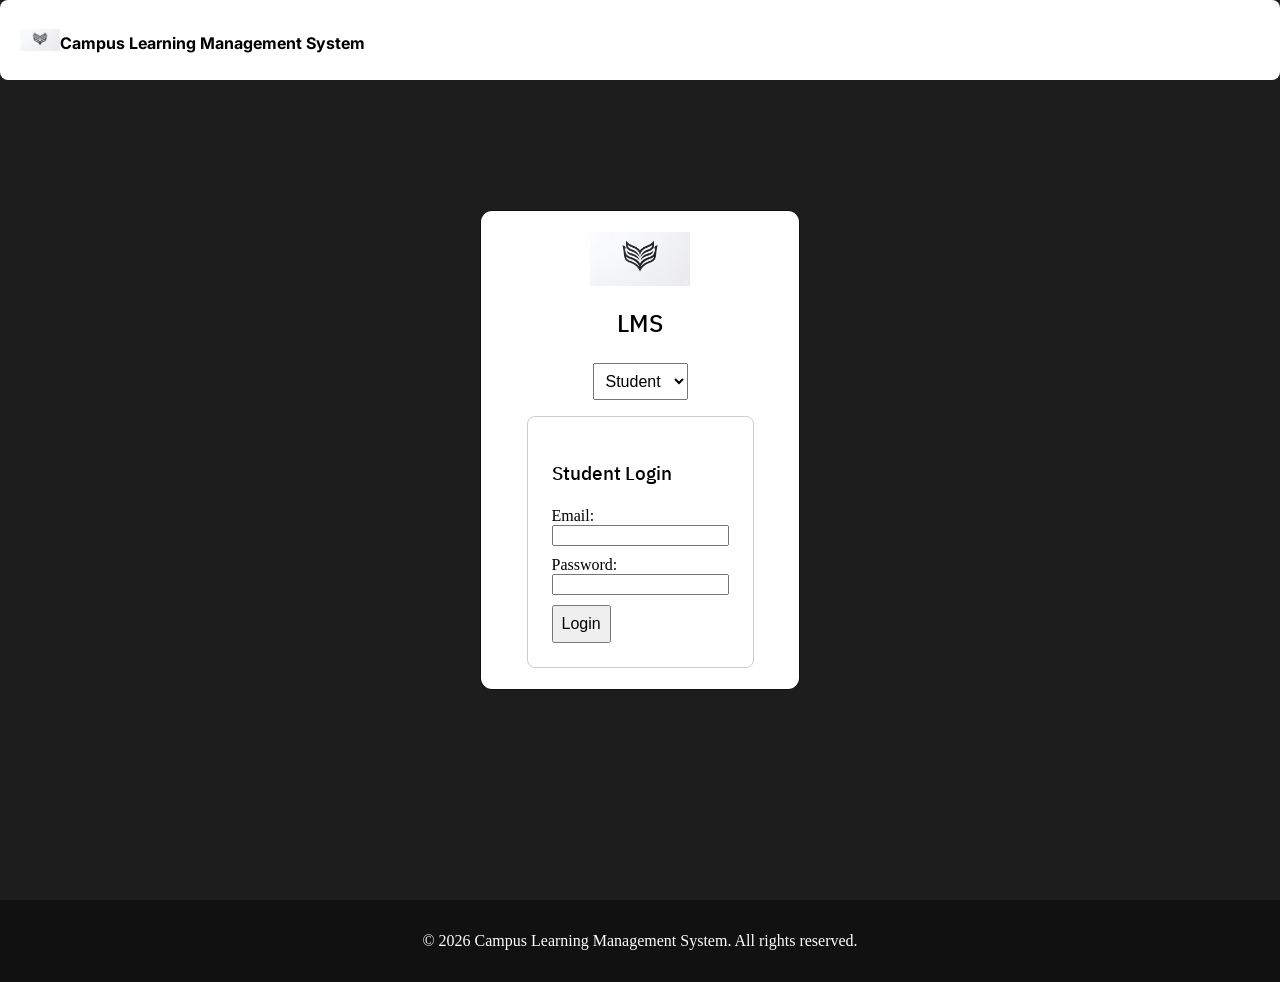
<file: src/main/resources/static/login.html>
<!DOCTYPE html>
<html lang="en">
<head>
    <meta charset="UTF-8">
    <meta name="viewport" content="width=device-width, initial-scale=1.0">
       <link rel="preconnect" href="https://fonts.googleapis.com">
<link rel="preconnect" href="https://fonts.gstatic.com" crossorigin>
<link href="https://fonts.googleapis.com/css2?family=Inter:ital,opsz,wght@0,14..32,100..900;1,14..32,100..900&display=swap" rel="stylesheet">
<link rel="preconnect" href="https://fonts.googleapis.com">
<link rel="preconnect" href="https://fonts.gstatic.com" crossorigin>
<link href="https://fonts.googleapis.com/css2?family=IBM+Plex+Sans+Devanagari:wght@100;200;300;400;500;600;700&family=Inter:ital,opsz,wght@0,14..32,100..900;1,14..32,100..900&display=swap" rel="stylesheet">    
    <title>Login</title>
    <link rel="stylesheet" href="style6.css">

</head>
<body>
    <div class="container">
    
         <div class="header">
            <img src="loo.png" alt="logo" class="logo">
            <h1><a href="index.html">Campus Learning Management System</a></h1>
            
            <!-- <nav class="navbar">
                <a href="about_us.html" class="alink">About Us</a>
                <a href="index.html" class="blink">Logout</a>
            </nav> -->
        </div>
    
<div class="main">
    <section class="loginbox">
        <img class="img" src="loo.png">
        <h2>LMS</h2>
        <select id="role" onchange="toggleRole()">
            <option value="student">Student</option>
            <option value="teacher">Teacher</option>
        </select>
        <div class="panel" id="studentPanel">
        <h3>Student Login</h3>
        <form id="studentForm" class="f">
            <label for="studentEmail" class="email">Email: </label><br>
            <input type="text" name="email" id="studentEmail" class="input"><br>
            <span id="studentEmailError" class="error-text emailError"></span>
            <label for="studentPassword" class="password">Password: </label><br>
            <input type="password" class="input" name="password" id="studentPassword"><br>
            <span id="studentPasswordError" class="error-text passwordError"></span>
            <button type="submit" class="button">Login</button>
        </form>
        </div>
        <div class="panel" id="teacherPanel">
            <h3>Teacher Login</h3>
             <form id="teacherForm" class="f">
            <label for="teacherEmail" class="label">Email: </label><br>
            <input type="text" name="email" id="teacherEmail" class="input"><br>
            <span id="teacherEmailError" class="error-text emailError"></span><br>
            <label for="teacherPassword" class="password">Password: </label><br>
            <input type="password" class="input" name="password" id="teacherPassword"><br>
            <span id="teacherPasswordError" class="error-text passwordError"></span>
            <button type="submit" class="button">Login</button>
        </form>
        </div>
    </section>
    </div>
    </div>
    <footer>
    <p>© 2026 Campus Learning Management System. All rights reserved.</p>
</footer>
    <script src="js/config.js"></script>
    <script src="js/auth.js"></script>
    <script src="script.js"></script>
</body>
</html>
</file>
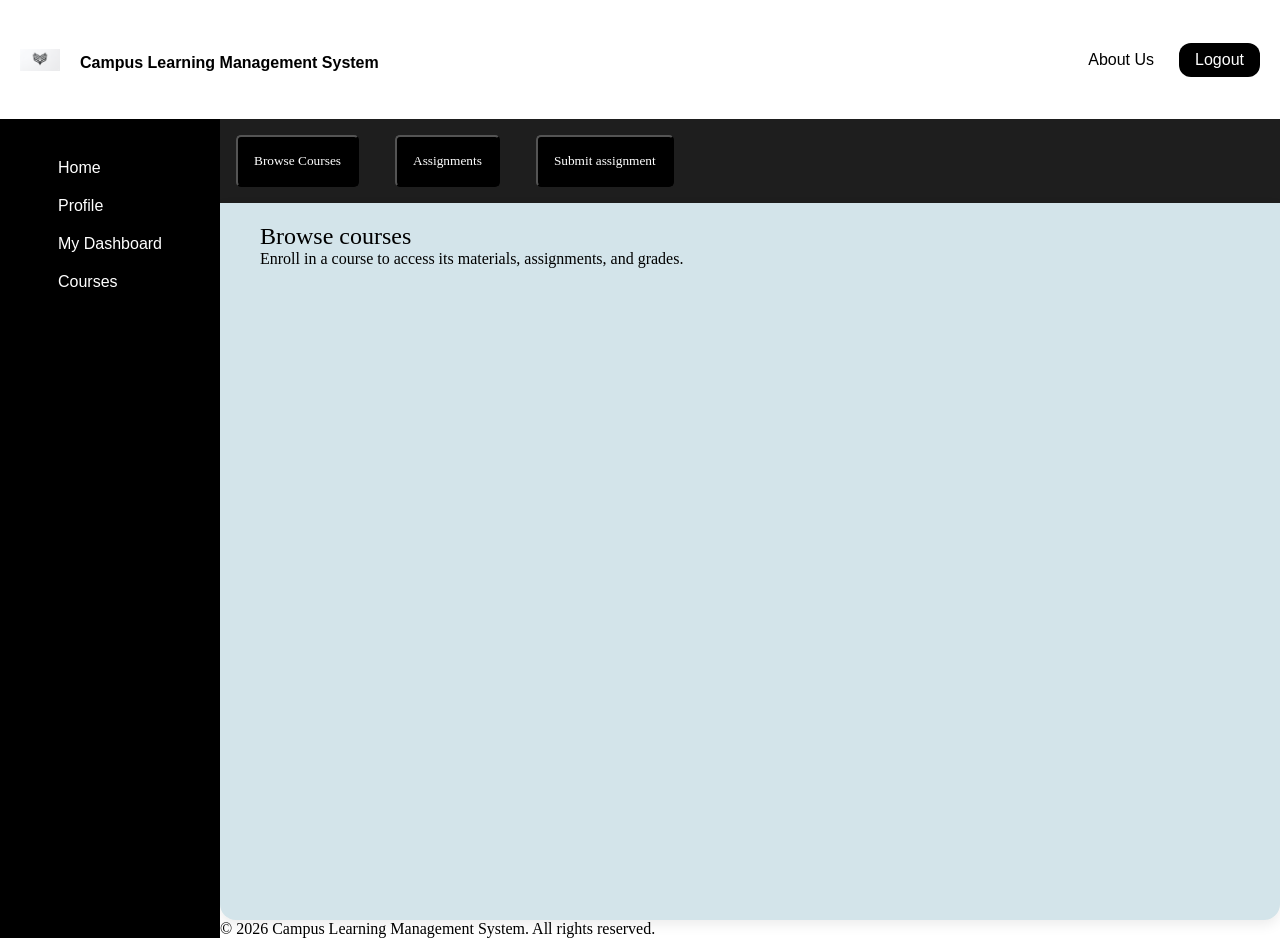
<file: src/main/resources/static/studentcourse.html>
<!DOCTYPE html>
<html lang="en">
<head>
    <meta charset="UTF-8">
    <meta name="viewport" content="width=device-width, initial-scale=1.0">
    <title>Courses</title>
</head>
<style>
            html {
    font-size: 100%;
}

* {
    margin: 0;
    padding: 0;
    box-sizing: border-box;
}

body {
    width: 100%;
    min-height: 100vh;
    overflow-x: hidden;
    opacity: 1;
    transition: opacity 0.3s ease;
}

.container {
    width: 100%;
    min-height: 100vh;
    display: grid;
    grid-template-columns: 13.75rem 1fr;
    grid-template-rows: 7.4375rem minmax(0, 1fr);
}

.header {
    grid-row: 1 / 2;
    grid-column: 1 / -1;
    width: 100%;
    height: 7.4375rem;
    display: flex;
    align-items: center;
    justify-content: space-between;
    padding: 0 1.25rem;
}

.sidebar {
    grid-row: 2 / 4;
    grid-column: 1 / 2;
    background-color: black;
    width: 100%;
    height: 100%;
    display: flex;
    flex-direction: column;
    align-items: center;
}

.logo {
    width: 2.5rem;
    height: 1.375rem;
    display: inline;
}

h1 {
    display: inline;
    font-family: 'Inter';
    font-size: 1.5rem;
    font-weight: medium;
    margin: 0 1.25rem;
    font-family: 'Inter', sans-serif;
}

.navbar {
    display: flex;
    gap: 1.25rem;
    align-items: center;
    margin-left: auto;
}

a {
    font-family: 'Inter', sans-serif;
    font-size: 1rem;
    text-decoration: none;
}

.header h1 a {
    text-decoration: none;
    color: inherit;
}

.alink {
    color: black;
}

.blink {
    padding: 0.5rem 1rem;
    margin-left: 0.3125rem;
    background-color: black;
    color: white;
    border-radius: 0.75rem;
}

.sidebar-links {
    display: flex;
    flex-direction: column;
    gap: 1.25rem;
    margin-top: 2.5rem;
    list-style-type: none;
}

li a {
    text-decoration: none;
    color: white;
    font-family: 'Inter', sans-serif;
    font-size: 1rem;
    font-weight: medium;
}
#newassignment{
    display: none;
}
.main_content{
    min-height: calc(100vh - 7.4375rem);
    max-height: 100vh;
    position: relative;
    display: flex;
    flex-direction: column;
    padding-top: 0;
}
.dark {
    position: relative;
    left: 40rem;
    cursor: pointer;
}

body.darkmode .alink {
    color: white;
}

body.darkmode {
    color: black;
    background-color: #111;
}

body.darkmode .header h1,
body.darkmode .header h1 a {
    color: white;
}

body.darkmode .about-heading h2 {
    color: white;
}
.btn{
    background-color: black;
    font-family: 'IBM Plex Sans Devanagari','Inter';
    padding: 1rem;
    margin: 1rem;
    color: white;
    border-radius: 5px;
    cursor: pointer;
}
.btn-background{
    background-color: rgb(30, 30, 30);
}
.h1{
    font-family: 'IBM Plex Sans Devanagari','Inter';
    font-weight: 400;
}
    .label {
    font-family: 'IBM Plex Sans Devanagari', sans-serif;
    font-size: 1.5rem;
    font-weight: 400;
}

.input {
    display: block;
    width: 100%;
    max-width: 23.3125rem;
    min-height: 1.9375rem;
    border: 0.0625rem solid black;
    color: black;
    border-radius: 0.5rem;
    box-shadow: 0 0.625rem 0.625rem -0.625rem #0B0404;
}

form {
    position: static;
    display: flex;
    flex-direction: column;
    gap: 0.05rem;
    flex: 1 1 24rem;
    width: 100%;
    max-width: 25rem;
}
body.fadeout {
    opacity: 0;
}

.input.error {
    border: 0.125rem solid red !important;
    background-color: #ffebee;
}

span[id$='Error'] {
    display: block;
    color: red;
    font-size: 0.875rem;
    margin-top: 0.25rem;
    margin-bottom: 0.75rem;
}
.course_content{
    display: grid;
    grid-template-columns: repeat(auto-fit, minmax(220px, 1fr));
    gap: 1rem;
    margin: 1rem 0;
    padding: 0.2rem;
    align-items: stretch;
}
.item1, .item2, .item3, .item4{
    background-color: white;
    box-shadow: 0 0.75rem 1rem rgba(0, 0, 0, 0.15);
    border-radius: 2rem;
    padding: 1rem;
    cursor: pointer;
}
.course {
    display: none;
}

.course.active {
    display: flex !important;
    flex-direction: column;
    width: 100%;
}

.course[hidden] {
    display: none !important;
}

.panel {
    margin-top: 0;
    padding: 1.25rem;
    border-radius: 0 0 1rem 1rem;
    background-color: rgb(211, 228, 234);
    min-height: calc(100vh - 7.4375rem - 4rem);
    height: 100%;
    box-shadow: 0 0.3rem 0.8rem rgba(0, 0, 0, 0.08);
    width: 100%;
    overflow: auto;
}
.course-container{
    display:flex;
    flex-wrap:wrap;
    gap:30px;
    margin-top:20px;
}

.course-card{
    width:320px;
    background:#fff;
    border-radius:20px;
    padding:20px;
    box-shadow:0 8px 20px rgba(0,0,0,.15);
}

.course-card h2{
    margin:10px 0;
}

.course-card button{
    width:100%;
    margin-top:20px;
}
#browsecourses {
    padding: 1.25rem;
}
#materialcourse{
    position: relative;
    left: 20px;
    height:2rem;
    width: 8rem;
    margin-top: 1rem;
    margin-bottom: 1rem;
    border-radius: 0.5rem;
    padding: 0 0.5rem;
}
#assignmentcourse, legend,#attachfileheading,#assignfile, #notes, #assignmentsubmitbutton{
    position: relative;
    left: 20px;
    font-family: 'IBM Plex Sans Devanagari','Inter';
    font-size: 1.25rem;
}
#materials{
    height: 84.5%;
    background-color: rgb(211, 228, 234);
}
#assignments{
    height: 84.5%;
    background-color: rgb(211, 228, 234);
    display: flex;
    flex-direction: column;
    gap: 0.5rem;
    padding: 1.5rem 1.25rem;
}
#assignmentcourse,
#assignfile,
#notes,
#assignmentsubmitbutton {
    width: min(100%, 24rem);
    margin-left: 0;
}
#assignmentcourse,
#notes {
    border: 1px solid #999;
    border-radius: 0.5rem;
    padding: 0.7rem;
}

#assignmentsubmitbutton{
    background-color: black;
    font-family: 'IBM Plex Sans Devanagari','Inter';
    padding: 1rem;
    margin: 1rem 0 0;
    color: white;
    border-radius: 5px;
    cursor: pointer;
    width: fit-content;
}
.assignment_content{
    display: grid;
    grid-template-columns: repeat(auto-fit, minmax(240px, 1fr));
    gap: 1rem;
    margin: 1rem 0;
    padding: 0.2rem;
    align-items: stretch;
}
.assign-item{
    background-color: white;
    box-shadow: 0 0.75rem 1rem rgba(0, 0, 0, 0.15);
    border-radius: 1.25rem;
    padding: 1.25rem;
    display: flex;
    flex-direction: column;
    gap: 0.5rem;
    font-family: 'IBM Plex Sans Devanagari','Inter';
}
.assign-item .assign-course{
    font-size: 0.85rem;
    color: #555;
    text-transform: uppercase;
    letter-spacing: 0.03rem;
}
.assign-item h3{
    font-size: 1.15rem;
    font-weight: 500;
}
.assign-item .assign-date{
    font-size: 0.9rem;
    color: #b33;
    font-weight: 500;
}
.assign-item .assign-status{
    align-self: flex-start;
    background-color: #fff3cd;
    color: #7a5b00;
    font-size: 0.75rem;
    padding: 0.2rem 0.6rem;
    border-radius: 1rem;
}
.assign-item .assign-pdf{
    align-self: flex-start;
    display: inline-flex;
    align-items: center;
    gap: 0.4rem;
    background-color: black;
    color: white;
    font-family: 'IBM Plex Sans Devanagari','Inter';
    font-size: 0.85rem;
    padding: 0.4rem 0.8rem;
    border-radius: 0.5rem;
    text-decoration: none;
    margin-top: 0.25rem;
}
.enroll{
    background-color:#0B0404;
    font-family: "IBM Plex Sans Devnagari";
    color: #999;
    width: 15rem;
    height: 2rem;
    border-radius: 2rem;
    cursor: pointer;
}
.enroll.enrolled{
    background-color: #2e7d32;
    color: #fff;
    border: 1px solid #2e7d32;
}
    .assignment-grid{

    display:grid;

    grid-template-columns:repeat(auto-fit,minmax(320px,1fr));

    gap:25px;

    margin-top:30px;

}

.assignment-card{

    background:#fff;

    border-radius:18px;

    padding:25px;

    box-shadow:0 8px 20px rgba(0,0,0,.12);

    transition:.3s;

}

.assignment-card:hover{

    transform:translateY(-5px);

}

.assignment-card h2{

    margin-bottom:15px;

    color:#1e3a8a;

}

.assignment-card p{

    margin:10px 0;

}

.card-buttons{

    margin-top:20px;

}

.view-btn{

    width:100%;

    padding:12px;

    border:none;

    border-radius:8px;

    background:#2563eb;

    color:white;

    cursor:pointer;

    font-size:15px;

}

.view-btn:hover{

    background:#1d4ed8;

}

.status{

    margin-top:18px;

    font-weight:600;

}

.pending{

    color:#f59e0b;

}
</style>
<body>
       <div class="container">
         <div class="header">
            <img src="loo.png" alt="logo" class="logo">
            <h1><a href="index.html">Campus Learning Management System</a></h1>
        
            <nav class="navbar">
                <a href="about_us.html" class="alink">About Us</a>
                <a href="index.html" class="blink">Logout</a>
            </nav>
        </div>
        <div class="sidebar">
            <ul class="sidebar-links">
            <li><a href="StudentHome.html">Home</a></li>
            <li><a href="profile.html">Profile</a></li>
            <li><a href="dashboard.html">My Dashboard</a></li>
            <li><a href="studentcourse.html" id="coursesLink">Courses</a></li>
            </ul>
        </div>
        <div class="main_content">
            <div class="btn-background">
            <button  class="btn" onClick="toggleSection1()">Browse Courses</button>

            <button  class="btn" onClick="toggleSection4()">Assignments</button>
            <button  class="btn" onClick="toggleSection3()">Submit assignment</button>
            </div>
            
            <section class="course panel" id="browsecourses" hidden>
                    <h1 class="h1">Browse courses</h1>
<p class="sub" style="position:relative;left:20px">Enroll in a course to access its materials, assignments, and grades.</p>
            <div class="course_content" id="course_container">

            </div>
        </section>
<!--        <section class="course panel" id="materials" hidden>-->
<!--            <h1>Course materials</h1>-->
<!--            <p type="sub" style="position:relative;left:20px">Pick a course to view its lessons and resources.</p>-->
<!--            <select name="materials" id="materialcourse">-->
<!--                <option value="Course1">Course1</option>-->
<!--                <option value="Course2">Course2</option>-->
<!--                <option value="Course3">Course3</option>-->
<!--            </select>-->
<!--        </section>-->
        <section class="course panel" id="assignmentslist" hidden>
            <h1 id="courseTitle" >Assignments</h1>
            <p type="sub" style="position:relative;left:20px">Assignments pending submission across your enrolled courses.</p>

            <div id="assignmentContainer" class="assignment-grid">

            </div>
            </section>


             <section class="course panel" id="assignments" hidden>
                <h1>Submit an Assignment</h1>
                <p type="sub" style="position:relative;left:20px">Choose the assignment, then attach your work or paste a link.</p>
                <legend>Assignment</legend>
                <select name="assignments" id="assignmentcourse">

            </select>
            <legend>Your work</legend>
            <h5 id="attachfileheading">Attach a file</h5> 
            <input type="file" id="assignfile" accept=".pdf"/>
            <legend>Notes for your teacher (optional)</legend>
            <input type="text" name="notes" id="notes" class="input">
            <button type="submit" id="assignmentsubmitbutton">Submit assignment</button>
             </section>  
            </div>
           <script src="js/config.js"></script>
    <script>
            
          document.addEventListener('DOMContentLoaded',function(){

    const sections = {
        browsecourses: document.getElementById("browsecourses"),
        assignments: document.getElementById("assignments"),

        assignmentslist: document.getElementById("assignmentslist")
    };

    function showSection(sectionId) {
        Object.values(sections).forEach((section) => {
            section.classList.remove('active');
            section.hidden = true;
        });
        const selectedSection = sections[sectionId];
        if (selectedSection) {
            selectedSection.classList.add('active');
            selectedSection.hidden = false;
        }
    }

    document.querySelectorAll('.enroll').forEach(function(button) {
        button.addEventListener('click', function() {
            const isEnrolled = button.classList.toggle('enrolled');
            button.textContent = isEnrolled ? 'Enrolled' : 'Enroll';
        });
    });

    window.toggleSection1 = function toggleSection1(){
        showSection('browsecourses');
    };

    window.toggleSection3 = function toggleSection3(){
        showSection('assignments');
    };
    window.toggleSection4 = function toggleSection4(){
        showSection('assignmentslist');
    };

    showSection('browsecourses');

    document.querySelectorAll('a').forEach(link=>{
    link.addEventListener('click',function(e){
        if(link.target!=='_blank'&& link.href.startsWith(window.location.origin)){
            e.preventDefault();
            document.body.classList.add('fadeout');
            setTimeout(()=>{
                window.location.href=link.href;
            },300);
        }
    });
 });
  document.body.classList.remove('fadeout');
});
    </script>
    <footer>
    <p>© 2026 Campus Learning Management System. All rights reserved.</p>
</footer>

<script src="script.js"></script>
<script src="js/assignments.js"></script>
<script src="js/courses.js"></script>
<script src="js/submitAssignment.js"></script>
</body>

</html>
</file>
<file: src/main/resources/static/style2.css>
html {
    font-size: 100%;
}

* {
    margin: 0;
    padding: 0;
    box-sizing: border-box;
}

body {
    min-height: 100vh;
    width: 100%;
    opacity: 1;
    transition: opacity 0.3s ease;
}

.container {
    display: grid;
    grid-template-columns: 13.75rem 1fr;
    grid-template-rows: 7.4375rem minmax(0, 1fr);
    min-height: 100vh;
    width: 100%;
}

.header {
    grid-column: 1 / -1;
    width: 100%;
    height: 7.4375rem;
    display: flex;
    align-items: center;
    justify-content: space-between;
    padding: 0 1.25rem;
}

.sidebar {
    grid-column: 1 / 2;
    grid-row: 2 / 3;
    background-color: black;
    width: 100%;
    height: 100%;
    display: flex;
    flex-direction: column;
    align-items: center;
    padding: 2.5rem 0;
}

.logo {
    width: 2.5rem;
    height: 1.375rem;
    display: inline-block;
    margin-right: 1rem;
}

h1 {
    display: inline-block;
    font-family: 'Inter';
    font-size: 1.5rem;
    font-weight: medium;
    margin: 0;
    font-family: 'Inter', sans-serif;
}

.nav {
    display: flex;
    gap: 1.25rem;
    margin-left: auto;
}

nav a {
    padding: 0.5rem 1rem;
    font-size: 1rem;
    font-weight: medium;
    background-color: black;
    color: white;
    border-radius: 0.75rem;
    text-decoration: none;
    font-family: 'Inter', sans-serif;
}

.header h1 a {
    text-decoration: none;
    color: inherit;
}

.sidebar-links {
    list-style-type: none;
    display: flex;
    flex-direction: column;
    gap: 1.25rem;
    margin-top: 3.125rem;
}

li a {
    text-decoration: none;
    color: white;
    font-family: 'Inter', sans-serif;
    font-size: 1rem;
    font-weight: medium;
}

.main-content {
    grid-column: 2 / 3;
    grid-row: 2 / 3;
    padding: 2.5rem 1.875rem;
    display: flex;
    flex-direction: column;
    gap: 1.875rem;
}

.about-heading {
    display: block;
}

.about-heading h2 {
    font-family: 'IBM Plex Sans Devanagari', sans-serif;
    font-size: 2rem;
    color: black;
}

.info-cards {
    display: grid;
    grid-template-columns: repeat(3, minmax(0, 1fr));
    gap: 1.25rem;
}

.info-card {
    background-color: #fff;
    border-radius: 1.125rem;
    box-shadow: 0 0.75rem 1.75rem rgba(0, 0, 0, 0.08);
    padding: 1.5rem;
    min-height: 11.25rem;
}

.info-card h3 {
    font-family: 'IBM Plex Sans Devanagari', sans-serif;
    font-size: 1.25rem;
    margin-bottom: 0.75rem;
    color: #111;
}

.info-card p {
    line-height: 1.7;
    color: #555;
    font-size: 0.9375rem;
    font-family: 'Inter', sans-serif;
}

.dark {
    position: relative;
    left: 40rem;
    cursor: pointer;
}

body.darkmode .alink {
    color: white;
}

body.darkmode {
    color: white;
    background-color: #111;
}

body.darkmode .header h1,
body.darkmode .header h1 a {
    color: white;
}

body.darkmode .about-heading h2 {
    color: white;
}

.header h1,
.header h1 a {
    color: #111;
}

.about-heading h2 {
    color: #111;
}

body.fadeout {
    opacity: 0;
}
footer{
    grid-row: 4/5;
    grid-column: 1/-1;
    background-color: #111;
    color: white;
    text-align: center;
    padding: 1rem;

}
</file>
<file: src/main/resources/static/style1.css>
html {
    font-size: 100%;
}

body {
    margin: 0;
    min-height: 100vh;
    overflow-x: hidden;
}

.logo {
    width: 2.5rem;
    height: 1.0625rem;
    display: inline-block;
    margin-right: 1rem;
    position: relative;
    top: 0.125rem;
    left: 1.25rem;
  
}

h1 {
    display: inline-block;
    font-family: 'Inter';
    font-size: 1.5rem;
    font-weight: medium;
    margin: 0;
}

.nav {
    display: flex;
    gap: 1.25rem;
    margin-left: auto;
    align-items: center;
    flex-wrap: wrap;
}

.header {
    display: flex;
    align-items: center;
    gap: 1rem;
    width: 100%;
    flex-wrap: wrap;
}

.container {
    display: flex;
    flex-wrap: wrap;
    align-items: flex-start;
    justify-content: space-between;
    gap: 2rem;
    padding: 1rem 1.5rem 2rem;
    max-width: 80rem;
    margin: 0 auto;
}

a {
    text-decoration: none;
    color: black;
    font-family: 'Inter';
    font-size: 1rem;
    font-weight: medium;
}

h2 {
    flex: 1 1 22rem;
    align-self: center;
    margin: 1.5rem 0 1rem;
    font-family: 'Inter', sans-serif;
    font-size: clamp(2rem, 4vw, 4rem);
    font-weight: 300;
    line-height: 1.2;
}

.label {
    font-family: 'IBM Plex Sans Devanagari', sans-serif;
    font-size: 1.5rem;
    font-weight: 400;
}

.input {
    display: block;
    width: 100%;
    max-width: 23.3125rem;
    min-height: 1.9375rem;
    border: 0.0625rem solid black;
    color: black;
    border-radius: 0.5rem;
    box-shadow: 0 0.625rem 0.625rem -0.625rem #0B0404;
}

form {
    position: static;
    display: flex;
    flex-direction: column;
    gap: 0.05rem;
    flex: 1 1 24rem;
    width: 100%;
    max-width: 25rem;
}

.button {
    position: static;
    left: auto;
    width: auto;
    min-width: 9.4375rem;
    height: auto;
    display: inline-block;
    padding: 0.75rem 1rem;
    border-radius: 0.75rem;
    color: white;
    background-color: black;
    font-family: 'Inter', sans-serif;
    font-weight: medium;
    margin-top: 0.75rem;
    align-self: flex-start;
    cursor:pointer;
}

.input.error {
    border: 0.125rem solid red !important;
    background-color: #ffebee;
}

#usernameError {
    color: red;
    font-size: 0.875rem;
    font-family: 'Inter', sans-serif;
    margin-top: 0.3125rem;
    display: block;
    margin-bottom: 0.625rem;
}

#emailerror {
    color: rgb(252, 7, 7);
    font-size: 0.875rem;
    font-family: 'Inter', sans-serif;
    margin-top: 0.3125rem;
    display: block;
    margin-bottom: 0.625rem;
}

#rollnoerror {
    color: rgb(212, 9, 9);
    font-size: 0.875rem;
    font-family: 'Inter', sans-serif;
    margin-top: 0.3125rem;
    display: block;
    margin-bottom: 0.625rem;
}

#passworderror {
    color: rgb(212, 9, 9);
    font-size: 0.875rem;
    font-family: 'Inter', sans-serif;
    margin-top: 0.3125rem;
    display: block;
    margin-bottom: 0.625rem;
}

body.darkmode .alink {
    color: white;
}

body.darkmode {
    color: white;
    background-color: #111;
    cursor:pointer;
}

.header h1 a {
    text-decoration: none;
    color: inherit;
}

body {
    opacity: 1;
    transition: opacity 0.3s ease;
}

body.fadeout {
    opacity: 0;
}
footer{
    grid-row: 4/5;
    grid-column: 1/-1;
    background-color: #111;
    color: white;
    text-align: center;
    padding: 1rem;

}
</file>
<file: src/main/resources/static/style3.css>
html {
    font-size: 100%;
}

* {
    margin: 0;
    padding: 0;
    box-sizing: border-box;
}

body {
    width: 100%;
    min-height: 100vh;
    opacity: 1;
    transition: opacity 0.3s ease;
}
#email{
color:aqua;
}
.container {
    width: 100%;
    min-height: 100vh;
    display: grid;
    grid-template-columns: 13.75rem 1fr;
    grid-template-rows: 7.4375rem minmax(0, 1fr);
}

.header {
    grid-row: 1 / 2;
    grid-column: 1 / -1;
    width: 100%;
    height: 7.4375rem;
    display: flex;
    align-items: center;
    justify-content: space-between;
    padding: 0 1.25rem;
}

.sidebar {
    grid-row: 2 / 3;
    grid-column: 1 / 2;
    background-color: black;
    width: 100%;
    height: 100%;
    display: flex;
    flex-direction: column;
    align-items: center;
}

.logo {
    width: 2.5rem;
    height: 1.375rem;
    display: inline-block;
    margin-right: 1rem;
}

h1 {
    display: inline-block;
    font-family: 'Inter';
    font-size: 1.5rem;
    font-weight: medium;
    margin: 0;
    font-family: 'Inter', sans-serif;
}

.navbar {
    display: flex;
    gap: 1.25rem;
    align-items: center;
    margin-left: auto;
}

a {
    font-family: 'Inter', sans-serif;
    font-size: 1rem;
    text-decoration: none;
}

.alink {
    color: black;
}

.blink {
    padding: 0.5rem 1rem;
    margin-left: 0.3125rem;
    background-color: black;
    color: white;
    border-radius: 0.75rem;
}

.sidebar-links {
    display: flex;
    flex-direction: column;
    gap: 1.25rem;
    margin-top: 2.5rem;
    list-style-type: none;
}

li a {
    text-decoration: none;
    color: white;
    font-family: 'Inter', sans-serif;
    font-size: 1rem;
    font-weight: medium;
}

h5 {
    margin-bottom: 1.25rem;
    padding: 0;
}

h4 {
    margin: 0;
    padding: 0;
}

.heading {
    font-family: 'IBM Plex Sans Devanagari';
    font-size: 1.5rem;
    display: block;
}

.dashboard-grid {
    display: grid;
    grid-template-columns: repeat(4, 1fr);
    grid-template-rows: repeat(2, 1fr);
    gap: 2rem;
}

.item1 {
    background-color: black;
    color: white;
    border-radius: 0.75rem;
    font-family: 'Inter', sans-serif;
    font-size: 1rem;
    width: 10.5rem;
    height: 10rem;
    display: flex;
    flex-direction: column;
    align-items: center;
    justify-content: start;
    padding: 0.9375rem;
}

.item2 {
    background-color: black;
    color: white;
    border-radius: 0.75rem;
    font-family: 'Inter', sans-serif;
    font-size: 1rem;
    width: 10.5rem;
    height: 10rem;
    display: flex;
    flex-direction: column;
    align-items: flex-start;
    justify-content: start;
    padding: 0.9375rem;
}

.item3 {
    background-color: black;
    color: white;
    border-radius: 0.75rem;
    font-family: 'Inter', sans-serif;
    font-size: 1rem;
    width: 10.5rem;
    height: 10rem;
    display: flex;
    flex-direction: column;
    align-items: flex-start;
    justify-content: start;
    padding: 0.9375rem;
}

.item4 {
    background-color: black;
    color: white;
    border-radius: 0.75rem;
    font-family: 'Inter', sans-serif;
    font-size: 1rem;
    width: 10.5rem;
    height: 10rem;
    display: flex;
    flex-direction: column;
    align-items: flex-start;
    justify-content: start;
    padding: 0.9375rem;
}

.item5 {
    background-color: black;
    color: white;
    border-radius: 0.75rem;
    font-family: 'Inter', sans-serif;
    grid-column: span 4;
    width: 64.6875rem;
    height: 10rem;
}

.main-content {
    grid-column: 2 / 3;
    grid-row: 2 / 3;
    padding: 2.5rem 1.875rem;
    display: flex;
    flex-direction: column;
    gap: 1.875rem;
}

.bigboy {
    font-size: 4rem;
    position: relative;
    top: 2.125rem;
}

.dark {
    position: relative;
    left: 40rem;
    cursor: pointer;
}

body.darkmode .alink {
    color: white;
}

body.darkmode {
    color: white;
    background-color: #111;
}

.header h1 a {
    text-decoration: none;
    color: inherit;
}

body.fadeout {
    opacity: 0;
}
footer{
    grid-row: 4/5;
    grid-column: 1/-1;
    background-color: #111;
    color: white;
    text-align: center;
    padding: 1rem;

}
</file>
<file: src/main/resources/static/enrollment.css>
html {
    font-size: 100%;
    height: 100%;
}

* {
    margin: 0;
    padding: 0;
    box-sizing: border-box;
}

body {
    width: 100%;
    height: 100%;
    min-height: 100vh;
    overflow-x: hidden;
    opacity: 1;
    transition: opacity 0.3s ease;
}

.container {
    width: calc(100% - 13.75rem);
    min-height: 100vh;
    display: grid;
    grid-template-columns: 13.75rem 44rem 1fr;
    grid-template-rows: 7.4375rem 1fr 1fr;
}

/* Offset content to account for fixed header and sidebar */
.container.fixed-offset {
    width:100%;
    margin-top: 0;
    
}

.header {
    grid-row: 1 / 2;
    grid-column: 1 / -1;
    width: 100%;
    height: 7.4375rem;
    display: flex;
    align-items: center;
    justify-content: space-between;
    padding: 0 1.25rem;
    position: fixed;
    top: 0;
    left: 0;
    right: 0;
    z-index: 1000;
   
}

.sidebar {
    grid-row: 2 / 4;
    grid-column: 1 / 2;
    background-color: black;
    width: 13.75rem;
    display: flex;
    flex-direction: column;
    align-items: center;
    position: fixed;
    top: 7.4375rem; /* place below fixed header */
    left: 0;
    bottom: 0;
    z-index: 900;
    
}

.logo {
    width: 2.5rem;
    height: 1.375rem;
    display: inline;
}

h1 {
    display: inline;
    font-family: 'Inter';
    font-size: 1.5rem;
    font-weight: medium;
    margin: 0 1.25rem;
    font-family: 'Inter', sans-serif;
}

.navbar {
    display: flex;
    gap: 1.25rem;
    align-items: center;
    margin-left: auto;
}

a {
    font-family: 'Inter', sans-serif;
    font-size: 1rem;
    text-decoration: none;
}

.header h1 a {
    text-decoration: none;
    color: inherit;
}

.alink {
    color: black;
}

.blink {
    padding: 0.5rem 1rem;
    margin-left: 0.3125rem;
    background-color: black;
    color: white;
    border-radius: 0.75rem;
}

.sidebar-links {
    display: flex;
    flex-direction: column;
    gap: 1.25rem;
    margin-top: 2.5rem;
    list-style-type: none;
}

li a {
    text-decoration: none;
    color: white;
    font-family: 'Inter', sans-serif;
    font-size: 1rem;
    font-weight: medium;
}
body.darkmode {
    color: white;
    background-color: black;
}

.dark {
    position: relative;
    left: 40rem;
    cursor: pointer;
}

body.darkmode .alink {
    color: white;
}

body.darkmode {
    color: white;
    background-color: #111;
}

body.fadeout {
    opacity: 0;
}
 
.container {
    width: 100%;
    height: 100%;
    display: grid;
    grid-template-columns: 13.75rem 1fr;
    grid-template-rows: 7.4375rem 1fr;
}
.main_content{
    grid-row:2/3;
    grid-column:2/3;
    font-family: "Inter";
}
table{
    color: aqua;

}
th,td{
    padding:1rem;
    border:0.2rem solid cyan;
    border-radius:0.2rem;
} 
th{
    background-color: black;
}
table{
    margin:2rem 5rem 5rem 1rem;
    
}
body.darkmode .alink {
    color: white;
}

body.darkmode {
    color: white;
    background-color: #111;
}

body.darkmode .header {
    background-color: #1f1f1f;
    color: white;
}
</file>
<file: src/main/resources/static/style6.css>
html {
    font-size: 100%;
}

.logo {
    width: 2.5rem;
    height: 1.375rem;
    display: inline;
}

h1 {
    display: inline;
    font-family: 'Inter';
    font-size: 1.5rem;
    font-weight: medium;
}

.navbar {
    display: flex;
    gap: 1.25rem;
    margin-left: auto;
    align-items: center;
}

.header {
    position: absolute;
    top: 0;
    width: 100%;
    height: 5rem;
    padding: 0 1.25rem;
    box-sizing: border-box;
    background-color: white;
    border-radius: 0.5rem;
    display: flex;
    align-items: center;
}

a {
    text-decoration: none;
    font-family: 'Inter';
    font-size: 1rem;
    font-weight: medium;
    color: black;
}

.header h1 a {
    text-decoration: none;
    color: inherit;
}

body {
    margin: 0;
    padding: 0;
    background-color: rgb(29, 29, 29);
    opacity: 1;
    transition: opacity 0.3s ease;
}

body.darkmode .alink {
    color: white;
}

body.darkmode {
    color: white;
    background-color: #111;
}

body.darkmode .header {
    background-color: #1f1f1f;
    color: white;
}

body.darkmode .header a,
body.darkmode .header h1 a,
body.darkmode .navbar a {
    color: white;
}

body.darkmode .loginbox {
    background-color: #222;
    color: #f5f5f5;
    border-color: #555;
}

body.darkmode .loginbox h2,
body.darkmode .loginbox h3,
body.darkmode .loginbox label,
body.darkmode .loginbox a {
    color: #f5f5f5;
}

body.darkmode .loginbox input {
    background-color: #333;
    color: #f5f5f5;
    border-color: #777;
}

body.darkmode .loginbox .blink,
body.darkmode #btn {
    background-color: white;
    color: black;
}

#emailerror {
    color: rgb(252, 7, 7);
    font-size: 0.875rem;
    font-family: 'Inter', sans-serif;
    margin-top: 0.3125rem;
    display: block;
    margin-bottom: 0.625rem;
}

#passworderror {
    color: rgb(212, 9, 9);
    font-size: 0.875rem;
    font-family: 'Inter', sans-serif;
    margin-top: 0.3125rem;
    display: block;
    margin-bottom: 0.625rem;
}

.img {
    width: 6.25rem;
    height: 3.75rem;
}

.loginbox {
    display: flex;
    flex-direction: column;
    align-items: center;
    justify-content: center;
    position: absolute;
    left: 50%;
    top: 50%;
    transform: translate(-50%, -50%);
    width: 20rem;
    height: 30rem;
    padding: 1.5rem;
    box-sizing: border-box;
    background-color: white;
    border: 0.0625rem solid #111;
    border-radius: 0.75rem;
    overflow-y: auto;
    overflow-x: hidden;
}

.container {
    position: relative;
    min-height: 100vh;
}

#btn {
    position: relative;
    left: 3.75rem;
    top: 0.9375rem;
    border-radius: 0.75rem;
    color: white;
    background-color: black;
    font-family: 'Inter', sans-serif;
    font-weight: medium;
    text-decoration: none;
    padding: 0.375rem;
}

#btn a {
    text-decoration: none;
    color: white;
}

.alink {
    color: black;
}

.blink {
    padding: 0.5rem 0.75rem;
    margin-left: 0.3125rem;
    background-color: black;
    color: white;
    border-radius: 0.75rem;
}

.dark {
    position: relative;
    left: 40rem;
    cursor: pointer;
}

.loginbox h2,
.loginbox h3 {
    font-family: 'IBM Plex Sans Devanagari';
    font-weight: 500;
}

body.fadeout {
    opacity: 0;
}

.panel {
    display: none;
    padding: 1.5rem;
    border: 0.0625rem solid #ccc;
    border-radius: 0.5rem;
    margin-top: 1rem;
}

select, button {
    padding: 0.5rem;
    font-size: 1rem;
}

.input.error {
    border: 0.125rem solid red !important;
    background-color: #ffebee;
}

.error-text,
.emailError,
.passwordError,
.usernameError,
.rollnoError {
    color: red;
    font-size: 0.875rem;
    font-family: 'Inter', sans-serif;
    margin-top: 0.3125rem;
    display: block;
    margin-bottom: 0.625rem;
    max-width: 100%;
    white-space: normal;
    overflow-wrap: break-word;
    word-break: break-word;
}

#usernameError {
    color: red;
    font-size: 0.875rem;
    font-family: 'Inter', sans-serif;
    margin-top: 0.3125rem;
    display: block;
    margin-bottom: 0.625rem;
    max-width: 100%;
    white-space: normal;
    overflow-wrap: break-word;
    word-break: break-word;
}
footer{
    grid-row: 4/5;
    grid-column: 1/-1;
    background-color: #111;
    color: white;
    text-align: center;
    padding: 1rem;

}
</file>
